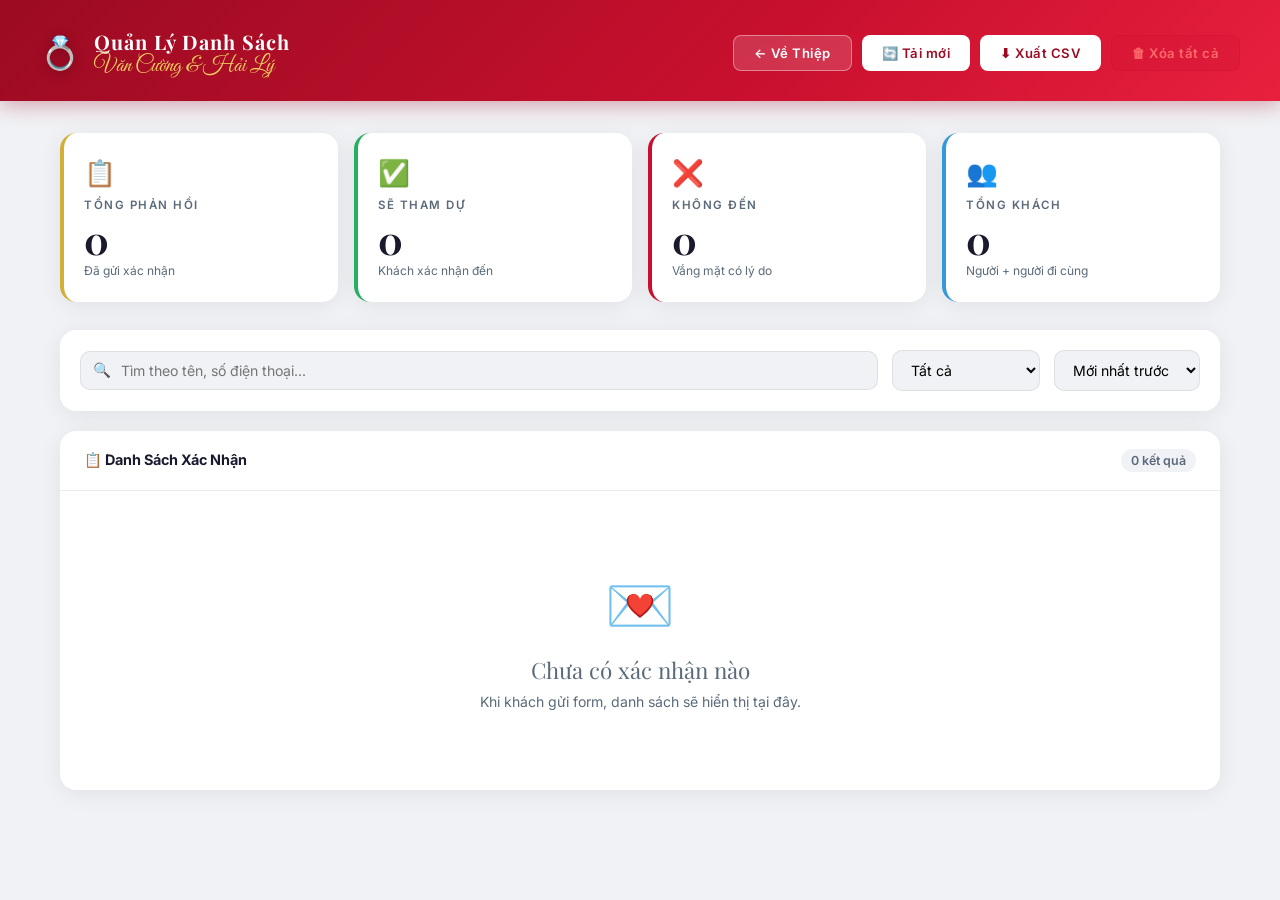
<file: mn_invitation/index.html>
<!DOCTYPE html>
<html lang="vi">
<head>
  <meta charset="UTF-8" />
  <meta name="viewport" content="width=device-width, initial-scale=1.0" />
  <title>Quản Lý Xác Nhận Tham Dự – Văn Cường &amp; Hải Lý</title>
  <!-- Không cho search engine index trang admin -->
  <meta name="robots" content="noindex, nofollow" />
  <!-- Favicon -->
  <link rel="icon" href="data:image/svg+xml,<svg xmlns='http://www.w3.org/2000/svg' viewBox='0 0 100 100'><text y='.9em' font-size='90'>💍</text></svg>" />
  <link rel="preconnect" href="https://fonts.googleapis.com" />
  <link rel="preconnect" href="https://fonts.gstatic.com" crossorigin />
  <link href="https://fonts.googleapis.com/css2?family=Playfair+Display:wght@400;600;700&family=Great+Vibes&family=Lora:ital,wght@0,400;0,500;1,400&family=Inter:wght@400;500;600;700&display=swap" rel="stylesheet" />
  <link rel="stylesheet" href="../css/admin.css" />
</head>
<body>

  <!-- ██ HEADER ██ -->
  <header class="admin-header">
    <div class="header-inner">
      <div class="header-brand">
        <span class="brand-icon" aria-hidden="true">💍</span>
        <div>
          <div class="brand-title">Quản Lý Danh Sách</div>
          <span class="brand-sub">Văn Cường &amp; Hải Lý</span>
        </div>
      </div>
      <div class="header-actions">
        <a href="../index.html" class="btn btn-outline-white">← Về Thiệp</a>
        <button class="btn btn-white" id="btn-refresh">🔄 Tải mới</button>
        <button class="btn btn-white" id="btn-export">⬇ Xuất CSV</button>
        <button class="btn btn-danger" id="btn-clear">🗑 Xóa tất cả</button>
      </div>
    </div>
  </header>

  <!-- ██ MAIN ██ -->
  <main class="main">

    <!-- Stats -->
    <div class="stats-grid" id="stats-grid">
      <div class="stat-card all">
        <span class="stat-icon" aria-hidden="true">📋</span>
        <div>
          <div class="stat-label">Tổng phản hồi</div>
          <div class="stat-num" id="stat-total">0</div>
          <div class="stat-desc">Đã gửi xác nhận</div>
        </div>
      </div>
      <div class="stat-card yes">
        <span class="stat-icon" aria-hidden="true">✅</span>
        <div>
          <div class="stat-label">Sẽ tham dự</div>
          <div class="stat-num" id="stat-yes">0</div>
          <div class="stat-desc">Khách xác nhận đến</div>
        </div>
      </div>
      <div class="stat-card no">
        <span class="stat-icon" aria-hidden="true">❌</span>
        <div>
          <div class="stat-label">Không đến</div>
          <div class="stat-num" id="stat-no">0</div>
          <div class="stat-desc">Vắng mặt có lý do</div>
        </div>
      </div>
      <div class="stat-card guests">
        <span class="stat-icon" aria-hidden="true">👥</span>
        <div>
          <div class="stat-label">Tổng khách</div>
          <div class="stat-num" id="stat-guests">0</div>
          <div class="stat-desc">Người + người đi cùng</div>
        </div>
      </div>
    </div>

    <!-- Controls -->
    <div class="controls">
      <div class="search-box">
        <span class="search-icon" aria-hidden="true">🔍</span>
        <input type="text" id="search-input" placeholder="Tìm theo tên, số điện thoại..." />
      </div>
      <select class="filter-select" id="filter-attend" aria-label="Lọc theo trạng thái">
        <option value="">Tất cả</option>
        <option value="yes">✅ Sẽ tham dự</option>
        <option value="no">❌ Không đến</option>
      </select>
      <select class="filter-select" id="filter-sort" aria-label="Sắp xếp">
        <option value="newest">Mới nhất trước</option>
        <option value="oldest">Cũ nhất trước</option>
        <option value="name">Tên A→Z</option>
      </select>
    </div>

    <!-- Table -->
    <div class="table-wrap">
      <div class="table-head">
        <div class="table-head-title">📋 Danh Sách Xác Nhận</div>
        <span class="table-count" id="result-count">0 kết quả</span>
      </div>
      <div id="table-body-wrap">
        <!-- Rendered by admin.js -->
      </div>
    </div>

  </main>

  <!-- ██ CONFIRM DIALOG ██ -->
  <div class="confirm-overlay" id="confirm-overlay" role="dialog" aria-modal="true" aria-labelledby="confirm-title">
    <div class="confirm-box">
      <span class="confirm-icon" id="confirm-icon" aria-hidden="true">⚠️</span>
      <div class="confirm-title" id="confirm-title">Xác nhận</div>
      <div class="confirm-sub"  id="confirm-sub">Bạn có chắc chắn không?</div>
      <div class="confirm-actions">
        <button class="btn-cancel" id="btn-cancel">Huỷ</button>
        <button class="btn-confirm-del" id="confirm-ok">Đồng ý</button>
      </div>
    </div>
  </div>

  <!-- ██ SNACK BAR ██ -->
  <div class="snack" id="snack" role="status" aria-live="polite"></div>

  <script src="../js/admin.js"></script>
</body>
</html>
</file>
<file: css/admin.css>
/* ===========================================================
   admin.css – Wedding RSVP Admin Panel Styles
=========================================================== */

/* ── Reset & Variables ─────────────────────────────────── */
*, *::before, *::after { margin: 0; padding: 0; box-sizing: border-box; }
:root {
  --red:      #c8102e;
  --red-dk:   #9b0b22;
  --gold:     #d4af37;
  --gold-lt:  #f0d060;
  --cream:    #fdf6ec;
  --bg:       #f0f2f5;
  --card:     #ffffff;
  --text:     #1a1a2e;
  --text-2:   #5a6a7a;
  --border:   rgba(0,0,0,0.08);
  --yes-bg:   #e8f8f0;
  --yes-text: #1a7a4a;
  --no-bg:    #fff0f0;
  --no-text:  #c0392b;
  --shadow:   0 4px 24px rgba(0,0,0,0.07);
}
html { scroll-behavior: smooth; }
body { font-family: 'Inter', sans-serif; background: var(--bg); color: var(--text); min-height: 100vh; }

/* ── Header ─────────────────────────────────────────────── */
.admin-header {
  background: linear-gradient(135deg, var(--red-dk) 0%, var(--red) 60%, #e8203e 100%);
  color: white; padding: 28px 32px 24px;
  position: sticky; top: 0; z-index: 100;
  box-shadow: 0 4px 20px rgba(155,11,34,.35);
}
.header-inner {
  max-width: 1200px; margin: 0 auto;
  display: flex; align-items: center; justify-content: space-between;
  gap: 16px; flex-wrap: wrap;
}
.header-brand { display: flex; align-items: center; gap: 14px; }
.brand-icon { font-size: 2rem; filter: drop-shadow(0 2px 6px rgba(0,0,0,.3)); }
.brand-title { font-family: 'Playfair Display', serif; font-size: 1.25rem; font-weight: 700; letter-spacing: 1px; }
.brand-sub { font-family: 'Great Vibes', cursive; font-size: 1.4rem; color: var(--gold-lt); display: block; line-height: 1; }
.header-actions { display: flex; gap: 10px; flex-wrap: wrap; }

/* ── Buttons ─────────────────────────────────────────────── */
.btn {
  padding: 9px 20px; border-radius: 8px; border: none; cursor: pointer;
  font-family: 'Inter', sans-serif; font-size: .82rem; font-weight: 600;
  letter-spacing: .5px; transition: all .2s ease;
  display: inline-flex; align-items: center; gap: 6px; text-decoration: none;
}
.btn-outline-white {
  background: rgba(255,255,255,0.15); color: white;
  border: 1.5px solid rgba(255,255,255,0.4); backdrop-filter: blur(4px);
}
.btn-outline-white:hover { background: rgba(255,255,255,0.25); transform: translateY(-1px); }
.btn-white { background: white; color: var(--red-dk); }
.btn-white:hover { background: var(--cream); transform: translateY(-1px); }
.btn-danger { background: rgba(200,16,46,0.15); color: #ff6b6b; border: 1.5px solid rgba(200,16,46,0.3); }
.btn-danger:hover { background: rgba(200,16,46,0.25); }

/* ── Main Layout ─────────────────────────────────────────── */
.main { max-width: 1200px; margin: 0 auto; padding: 32px 20px 60px; }

/* ── Stats Cards ─────────────────────────────────────────── */
.stats-grid {
  display: grid; grid-template-columns: repeat(auto-fit, minmax(180px, 1fr));
  gap: 16px; margin-bottom: 28px;
}
.stat-card {
  background: var(--card); border-radius: 16px; padding: 24px 20px;
  box-shadow: var(--shadow); border-left: 4px solid transparent;
  transition: transform .2s, box-shadow .2s;
}
.stat-card:hover { transform: translateY(-3px); box-shadow: 0 8px 32px rgba(0,0,0,.1); }
.stat-card.all    { border-color: var(--gold); }
.stat-card.yes    { border-color: #27ae60; }
.stat-card.no     { border-color: var(--red); }
.stat-card.guests { border-color: #3498db; }
.stat-label { font-size: .72rem; font-weight: 600; text-transform: uppercase; letter-spacing: 1.5px; color: var(--text-2); margin-bottom: 8px; }
.stat-num { font-family: 'Playfair Display', serif; font-size: 2.4rem; font-weight: 700; line-height: 1; color: var(--text); }
.stat-desc { font-size: .75rem; color: var(--text-2); margin-top: 4px; }
.stat-icon { font-size: 1.6rem; margin-bottom: 10px; display: block; }

/* ── Controls ────────────────────────────────────────────── */
.controls {
  background: var(--card); border-radius: 16px; padding: 20px;
  box-shadow: var(--shadow); margin-bottom: 20px;
  display: flex; align-items: center; gap: 14px; flex-wrap: wrap;
}
.search-box { position: relative; flex: 1; min-width: 200px; }
.search-box input {
  width: 100%; padding: 10px 16px 10px 40px; border: 1.5px solid var(--border);
  border-radius: 10px; font-family: 'Inter', sans-serif; font-size: .88rem;
  outline: none; transition: border-color .2s, box-shadow .2s; background: var(--bg);
}
.search-box input:focus { border-color: var(--gold); box-shadow: 0 0 0 3px rgba(212,175,55,.12); }
.search-icon { position: absolute; left: 13px; top: 50%; transform: translateY(-50%); color: var(--text-2); font-size: .9rem; }
.filter-select {
  padding: 10px 14px; border-radius: 10px; border: 1.5px solid var(--border);
  background: var(--bg); font-family: 'Inter', sans-serif; font-size: .88rem;
  cursor: pointer; outline: none;
}
.filter-select:focus { border-color: var(--gold); }

/* ── Table ───────────────────────────────────────────────── */
.table-wrap { background: var(--card); border-radius: 16px; box-shadow: var(--shadow); overflow: hidden; }
.table-head {
  padding: 18px 24px; border-bottom: 1px solid var(--border);
  display: flex; align-items: center; justify-content: space-between; flex-wrap: wrap; gap: 10px;
}
.table-head-title { font-size: .9rem; font-weight: 700; color: var(--text); }
.table-count { font-size: .78rem; color: var(--text-2); background: var(--bg); padding: 4px 10px; border-radius: 20px; font-weight: 600; }
table { width: 100%; border-collapse: collapse; }
thead th {
  background: #fafafa; padding: 13px 20px; text-align: left; font-size: .72rem;
  font-weight: 700; text-transform: uppercase; letter-spacing: 1px; color: var(--text-2);
  border-bottom: 1px solid var(--border); white-space: nowrap;
}
tbody tr { border-bottom: 1px solid var(--border); transition: background .15s; }
tbody tr:last-child { border-bottom: none; }
tbody tr:hover { background: #fafbfc; }
tbody td { padding: 14px 20px; font-size: .88rem; color: var(--text); vertical-align: middle; }
.td-name { font-weight: 600; }
.td-phone { color: var(--text-2); font-size: .83rem; }
.td-msg { max-width: 200px; overflow: hidden; text-overflow: ellipsis; white-space: nowrap; color: var(--text-2); font-size: .83rem; font-style: italic; }
.td-msg:hover { white-space: normal; }
.td-time { color: var(--text-2); font-size: .78rem; white-space: nowrap; }
.badge { display: inline-flex; align-items: center; gap: 5px; padding: 5px 12px; border-radius: 20px; font-size: .75rem; font-weight: 700; letter-spacing: .5px; }
.badge-yes { background: var(--yes-bg); color: var(--yes-text); }
.badge-no  { background: var(--no-bg);  color: var(--no-text); }
.badge-pending { background: #fff8e0; color: #b8860b; }
.btn-del {
  background: none; border: none; cursor: pointer; color: #ccc; font-size: .9rem;
  padding: 4px 8px; border-radius: 6px; transition: color .2s, background .2s;
}
.btn-del:hover { color: var(--red); background: var(--no-bg); }

/* ── Empty State ─────────────────────────────────────────── */
.empty-state { text-align: center; padding: 80px 20px; }
.empty-icon { font-size: 3.5rem; margin-bottom: 16px; display: block; }
.empty-title { font-family: 'Playfair Display', serif; font-size: 1.4rem; color: var(--text-2); margin-bottom: 8px; }
.empty-sub { font-size: .88rem; color: var(--text-2); }

/* ── Confirm Dialog ──────────────────────────────────────── */
.confirm-overlay {
  position: fixed; inset: 0; z-index: 9999; background: rgba(0,0,0,0.5);
  display: none; align-items: center; justify-content: center;
}
.confirm-overlay.show { display: flex; }
.confirm-box { background: white; border-radius: 16px; padding: 36px 32px; max-width: 380px; width: 90%; text-align: center; box-shadow: 0 20px 60px rgba(0,0,0,.2); }
.confirm-icon { font-size: 2.5rem; margin-bottom: 12px; display: block; }
.confirm-title { font-family: 'Playfair Display', serif; font-size: 1.2rem; font-weight: 700; margin-bottom: 8px; }
.confirm-sub { font-size: .88rem; color: var(--text-2); margin-bottom: 24px; }
.confirm-actions { display: flex; gap: 10px; justify-content: center; }
.btn-cancel {
  padding: 10px 24px; border-radius: 8px; border: 1.5px solid var(--border); background: white;
  font-family: 'Inter', sans-serif; font-size: .85rem; font-weight: 600; cursor: pointer; transition: background .2s;
}
.btn-cancel:hover { background: var(--bg); }
.btn-confirm-del {
  padding: 10px 24px; border-radius: 8px; border: none; background: var(--red); color: white;
  font-family: 'Inter', sans-serif; font-size: .85rem; font-weight: 600; cursor: pointer; transition: opacity .2s;
}
.btn-confirm-del:hover { opacity: .85; }

/* ── Toast Snackbar ──────────────────────────────────────── */
.snack {
  position: fixed; bottom: 28px; left: 50%; transform: translateX(-50%) translateY(80px);
  background: #1a1a2e; color: white; padding: 12px 24px; border-radius: 10px;
  font-size: .85rem; font-weight: 500;
  transition: transform .3s cubic-bezier(0.34,1.56,0.64,1), opacity .3s;
  opacity: 0; z-index: 9999; white-space: nowrap; box-shadow: 0 8px 32px rgba(0,0,0,.25);
}
.snack.show { transform: translateX(-50%) translateY(0); opacity: 1; }

/* ── Responsive: Tablet (≤ 1024px) ──────────────────────── */
@media (max-width: 1024px) {
  .main { padding: 24px 16px 60px; }
  .td-msg { max-width: 140px; }
}

/* ── Responsive: Mobile (≤ 768px) ───────────────────────── */
@media (max-width: 768px) {
  .admin-header { padding: 14px 16px; }
  .brand-icon   { font-size: 1.5rem; }
  .brand-title  { font-size: 1rem; }
  .brand-sub    { font-size: 1.15rem; }
  .btn          { padding: 8px 12px; font-size: .76rem; }
  .main         { padding: 14px 10px 50px; }
  .stats-grid   { grid-template-columns: 1fr 1fr; gap: 10px; margin-bottom: 14px; }
  .stat-card    { padding: 14px 12px; border-radius: 12px; display: flex; align-items: center; gap: 12px; border-left: none; border-bottom: 3px solid transparent; }
  .stat-card.all    { border-bottom-color: var(--gold); }
  .stat-card.yes    { border-bottom-color: #27ae60; }
  .stat-card.no     { border-bottom-color: var(--red); }
  .stat-card.guests { border-bottom-color: #3498db; }
  .stat-icon  { font-size: 1.6rem; margin: 0; flex-shrink: 0; }
  .stat-num   { font-size: 1.7rem; line-height: 1; }
  .stat-label { font-size: .6rem; margin-bottom: 3px; }
  .stat-desc  { display: none; }
  .controls   { flex-direction: column; align-items: stretch; padding: 12px; gap: 8px; border-radius: 12px; margin-bottom: 14px; }
  .search-box    { min-width: unset; }
  .filter-select { width: 100%; }
  .table-wrap  { border-radius: 14px; overflow: visible; }
  .table-head  { padding: 12px 14px; }
  table  { display: block; }
  thead  { display: none; }
  tbody  { display: flex; flex-direction: column; gap: 10px; padding: 10px; }
  tbody tr { display: block; position: relative; padding: 14px 44px 36px 14px; border: 1px solid var(--border); border-radius: 14px; background: white; box-shadow: 0 2px 10px rgba(0,0,0,.05); transition: box-shadow .2s; }
  tbody tr:hover { box-shadow: 0 5px 20px rgba(0,0,0,.1); }
  tbody td { display: block; padding: 0; border: none; font-size: .875rem; }
  tbody td.td-name { font-size: 1rem; font-weight: 700; color: var(--text); padding-right: 80px; margin-bottom: 8px; }
  tbody td:nth-child(3) { margin-bottom: 8px; }
  tbody td.td-phone { display: inline-block; font-size: .8rem; color: var(--text-2); }
  tbody td.td-phone::after { content: ' · '; }
  tbody td:nth-child(4) { display: inline-block; font-size: .8rem; color: var(--text-2); }
  tbody td.td-msg { display: block; max-width: unset; white-space: normal; font-size: .8rem; color: var(--text-2); font-style: italic; margin-top: 10px; padding-top: 10px; border-top: 1px dashed rgba(0,0,0,.08); }
  tbody td.td-time { position: absolute; top: 14px; right: 14px; font-size: .7rem; color: var(--text-2); white-space: nowrap; }
  tbody td:last-child { position: absolute; bottom: 8px; right: 8px; }
  .btn-del { color: #ddd; }
}

/* ── Responsive: Small Mobile (≤ 480px) ─────────────────── */
@media (max-width: 480px) {
  .btn-white   { display: none; }
  .brand-title { font-size: .9rem; }
  .stats-grid  { gap: 8px; }
  .stat-card   { padding: 12px 10px; gap: 8px; }
  .stat-icon   { font-size: 1.3rem; }
  .stat-num    { font-size: 1.4rem; }
  .snack       { left: 10px; right: 10px; transform: translateY(80px); text-align: center; white-space: normal; width: auto; }
  .snack.show  { transform: translateY(0); }
}
</file>
